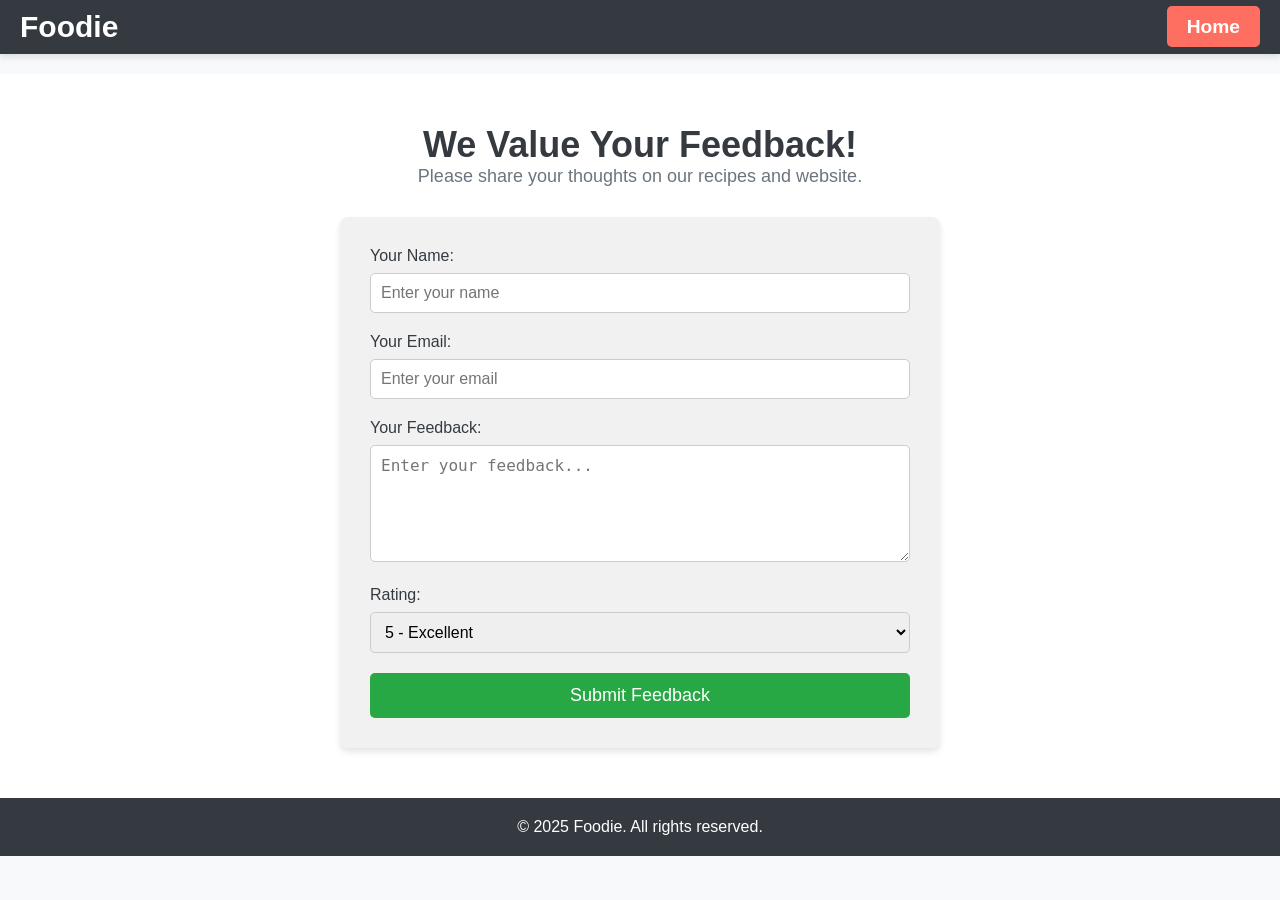
<file: feedback.html>
<!DOCTYPE html>
<html lang="en">
<head>
    <meta charset="UTF-8">
    <meta name="viewport" content="width=device-width, initial-scale=1.0">
    <title>Feedback - Food Recipes</title>
    <link rel="stylesheet" href="feedback.css">
    <link rel="stylesheet" href="https://cdnjs.cloudflare.com/ajax/libs/font-awesome/6.0.0-beta3/css/all.min.css">
    <script>
        function handleSubmit(event) {
            event.preventDefault();  // Prevent form from being submitted to the server

            // Show the custom modal
            document.getElementById("confirmationModal").style.display = "flex";
        }

        function closeModal() {
            document.getElementById("confirmationModal").style.display = "none";
            window.location.href = "index.html";  // Redirect to the home page (adjust URL as needed)
        }
    </script>
</head>
<body>

    <!-- Navbar Section -->
    <header class="navbar">
        <div class="navbar-left">
            <a href="#" class="logo">Foodie</a>
        </div>
        <div class="navbar-right">
            <a href="index.html" class="home-btn">Home</a>
        </div>
    </header>

    <!-- Feedback Section -->
    <section class="feedback-section">
        <h1>We Value Your Feedback!</h1>
        <p>Please share your thoughts on our recipes and website.</p>

        <!-- Feedback Form -->
        <form action="#" method="POST" class="feedback-form" onsubmit="handleSubmit(event)">
            <div class="form-group">
                <label for="name">Your Name:</label>
                <input type="text" id="name" name="name" placeholder="Enter your name" required>
            </div>

            <div class="form-group">
                <label for="email">Your Email:</label>
                <input type="email" id="email" name="email" placeholder="Enter your email" required>
            </div>

            <div class="form-group">
                <label for="feedback">Your Feedback:</label>
                <textarea id="feedback" name="feedback" rows="5" placeholder="Enter your feedback..." required></textarea>
            </div>

            <div class="form-group">
                <label for="rating">Rating:</label>
                <select id="rating" name="rating">
                    <option value="5">5 - Excellent</option>
                    <option value="4">4 - Very Good</option>
                    <option value="3">3 - Good</option>
                    <option value="2">2 - Fair</option>
                    <option value="1">1 - Poor</option>
                </select>
            </div>

            <button type="submit" class="submit-btn">Submit Feedback</button>
        </form>
    </section>

    <!-- Custom Modal for Confirmation -->
    <div id="confirmationModal" class="modal">
        <div class="modal-content">
            <h2>Thank You!</h2>
            <p>Your feedback has been submitted successfully.</p>
            <button class="close-btn" onclick="closeModal()">OK</button>
        </div>
    </div>

    <!-- Footer -->
    <footer>
        <p>&copy; 2025 Foodie. All rights reserved.</p>
    </footer>

</body>
</html>
</file>
<file: feedback.css>
/* General Reset */
* {
    margin: 0;
    padding: 0;
    box-sizing: border-box;
}

/* Body Styling */
body {
    font-family: 'Arial', sans-serif;
    background-color: #f8f9fa;
}

/* Navbar Styling */
.navbar {
    display: flex;
    justify-content: space-between;
    align-items: center;
    background-color: #343a40;
    padding: 10px 20px;
    box-shadow: 0 4px 6px rgba(0, 0, 0, 0.1);
}

/* Left Side - Logo */
.navbar-left .logo {
    font-size: 30px;
    font-weight: bold;
    color: white;
    text-decoration: none;
}

/* Right Side - Feedback Button */
.home-btn {
    background-color: #FF6F61;
    color: white;
    text-decoration: none;
    padding: 10px 20px;
    font-size: 1.2em;
    font-weight: bold;
    border-radius: 5px;
    transition: background-color 0.3s;
}

/* Hover Effect on Feedback Button */
.navbar-right .feedback-btn:hover {
    background-color: #218838;
}

/* Feedback Section */
.feedback-section {
    padding: 50px 20px;
    text-align: center;
    background-color: #ffffff;
    margin-top: 20px;
}

.feedback-section h1 {
    font-size: 36px;
    color: #343a40;
}

.feedback-section p {
    font-size: 18px;
    color: #6c757d;
    margin-bottom: 30px;
}

/* Feedback Form */
.feedback-form {
    max-width: 600px;
    margin: 0 auto;
    background-color: #f1f1f1;
    padding: 30px;
    border-radius: 8px;
    box-shadow: 0 4px 6px rgba(0, 0, 0, 0.1);
}

.form-group {
    margin-bottom: 20px;
    text-align: left;
}

.form-group label {
    font-size: 16px;
    color: #343a40;
}

.form-group input,
.form-group textarea,
.form-group select {
    width: 100%;
    padding: 10px;
    font-size: 16px;
    border: 1px solid #ccc;
    border-radius: 5px;
    margin-top: 8px;
}

.form-group input[type="text"],
.form-group input[type="email"] {
    height: 40px;
}

.form-group textarea {
    resize: vertical;
}

.submit-btn {
    background-color: #28a745;
    color: white;
    padding: 12px 20px;
    font-size: 18px;
    border: none;
    border-radius: 5px;
    cursor: pointer;
    transition: background-color 0.3s ease;
    width: 100%;
}

.submit-btn:hover {
    background-color: #218838;
}

/* Footer */
footer {
    text-align: center;
    padding: 20px;
    background-color: #343a40;
    color: white;
}

/* Modal Styling */
.modal {
    display: none;
    position: fixed;
    top: 0;
    left: 0;
    width: 100%;
    height: 100%;
    background-color: rgba(0, 0, 0, 0.5);
    justify-content: center;
    align-items: center;
    z-index: 9999;
}

.modal-content {
    background-color: #fff;
    padding: 30px;
    border-radius: 10px;
    text-align: center;
    box-shadow: 0 4px 10px rgba(0, 0, 0, 0.2);
    width: 80%;
    max-width: 500px;
}

.modal h2 {
    font-size: 32px;
    color: #28a745;
    margin-bottom: 20px;
}

.modal p {
    font-size: 18px;
    color: #555;
    margin-bottom: 30px;
}

.close-btn {
    background-color: #28a745;
    color: white;
    padding: 12px 20px;
    font-size: 18px;
    border: none;
    border-radius: 5px;
    cursor: pointer;
    transition: background-color 0.3s ease;
}

.close-btn:hover {
    background-color: #218838;
}

/* Responsive Styling */
@media (max-width: 768px) {
    .feedback-form {
        padding: 20px;
    }

    .feedback-section h1 {
        font-size: 28px;
    }

    .feedback-section p {
        font-size: 16px;
    }
}
</file>
